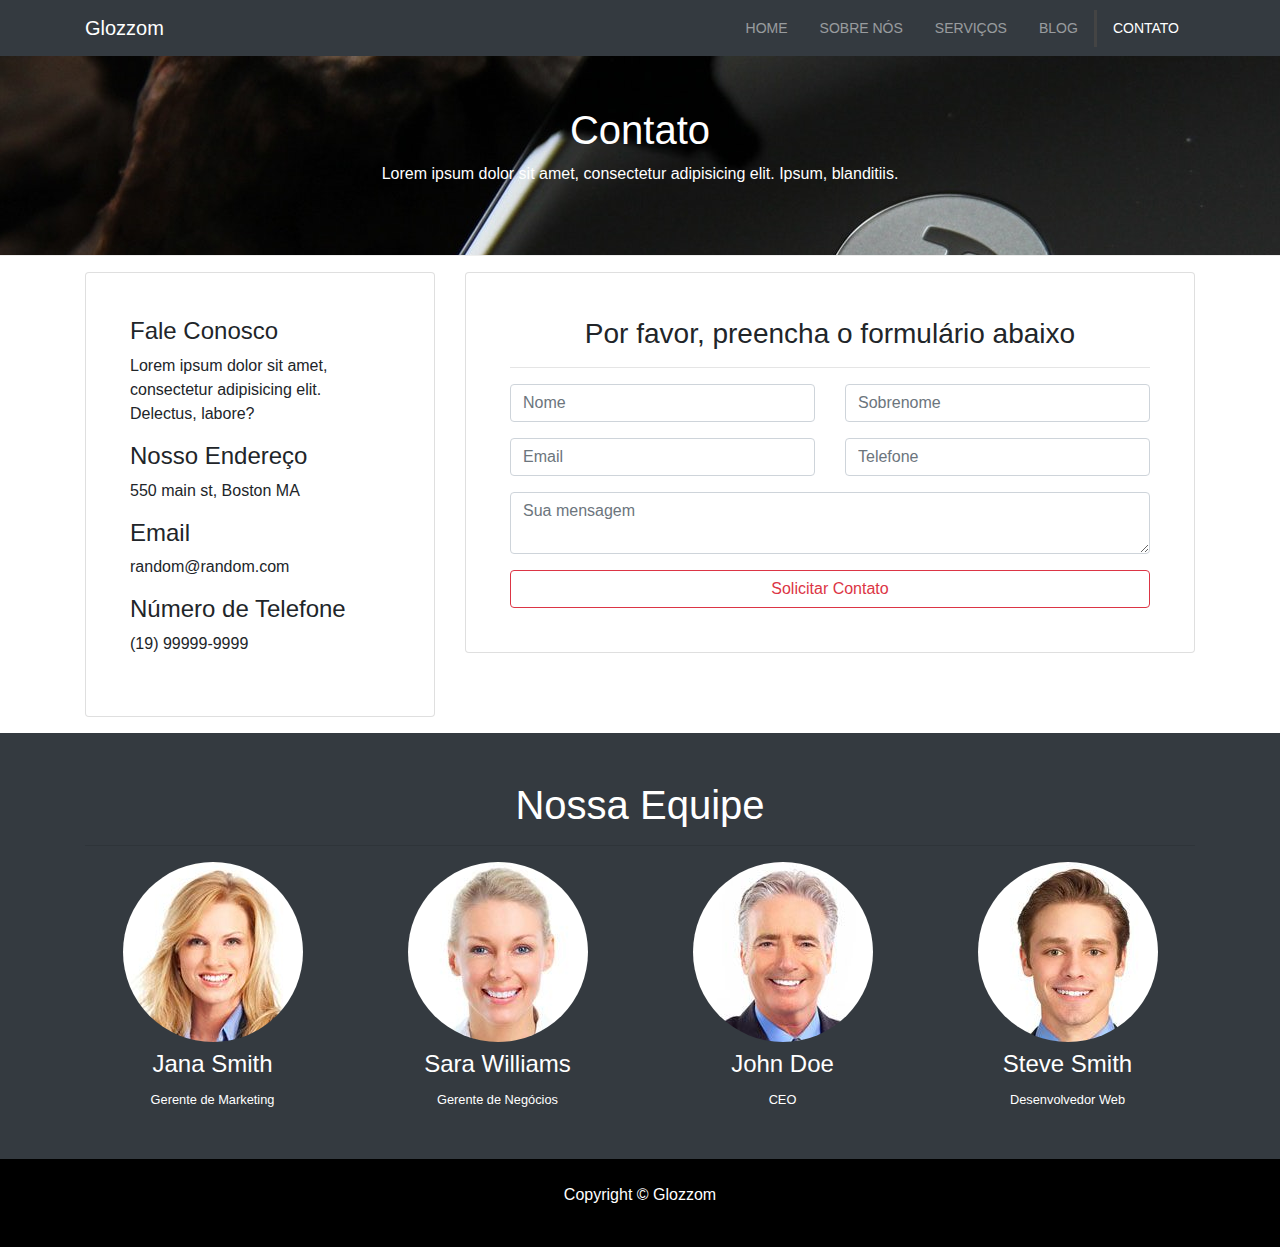
<file: contact.html>
<!DOCTYPE html>
<html lang="pt-br">

<head>
  <meta charset="UTF-8">
  <meta name="viewport" content="width=device-width, initial-scale=1.0">
  <meta http-equiv="X-UA-Compatible" content="ie=edge">
  <link rel="stylesheet" href="https://use.fontawesome.com/releases/v5.0.13/css/all.css" integrity="sha384-DNOHZ68U8hZfKXOrtjWvjxusGo9WQnrNx2sqG0tfsghAvtVlRW3tvkXWZh58N9jp"
    crossorigin="anonymous" />
  <link rel="stylesheet" href="https://maxcdn.bootstrapcdn.com/bootstrap/4.0.0/css/bootstrap.min.css" integrity="sha384-Gn5384xqQ1aoWXA+058RXPxPg6fy4IWvTNh0E263XmFcJlSAwiGgFAW/dAiS6JXm" crossorigin="anonymous">
  <link rel="stylesheet" href="css/style.css">
  <title>Glozzom Theme - Contato</title>
</head>

<body>
  <!-- NAVBAR -->
  <nav class="navbar navbar-expand-md navbar-dark bg-dark">
    <div class="container">
      <a href="index.html" class="navbar-brand">Glozzom</a>
      <button class="navbar-toggler" data-toggle="collapse" data-target="#navbarCollapse">
        <span class="navbar-toggler-icon"></span>
      </button>
      <div class="collapse navbar-collapse" id="navbarCollapse">
        <ul class="navbar-nav ml-auto">
          <li class="nav-item">
            <a href="index.html" class="nav-link">Home</a>
          </li>
          <li class="nav-item">
            <a href="about.html" class="nav-link">Sobre Nós</a>
          </li>
          <li class="nav-item">
            <a href="services.html" class="nav-link">Serviços</a>
          </li>
          <li class="nav-item">
            <a href="blog.html" class="nav-link">Blog</a>
          </li>
          <li class="nav-item active">
            <a href="contact.html" class="nav-link">Contato</a>
          </li>
        </ul>
      </div>
    </div>
  </nav>

  <!-- PAGE HEADER -->
  <header id="page-header">
    <div class="container">
      <div class="row">
        <div class="col-md-6 m-auto text-center">
          <h1>Contato</h1>
          <p>Lorem ipsum dolor sit amet, consectetur adipisicing elit. Ipsum, blanditiis.</p>
        </div>
      </div>
    </div>
  </header>

  <!-- CONTACT SECTION -->
  <section id="contact" class="py-3">
    <div class="container">
      <div class="row">
        <div class="col-md-4">
          <div class="card p-4">
            <div class="card-body">
              <h4>Fale Conosco</h4>
              <p>Lorem ipsum dolor sit amet, consectetur adipisicing elit. Delectus, labore?</p>
              <h4>Nosso Endereço</h4>
              <p>550 main st, Boston MA</p>
              <h4>Email</h4>
              <p>random@random.com</p>
              <h4>Número de Telefone</h4>
              <p>(19) 99999-9999</p>
            </div>
          </div>
        </div>
        <div class="col-md-8">
          <div class="card p-4">
            <div class="card-body">
              <h3 class="text-center">Por favor, preencha o formulário abaixo</h3>
              <hr>
              <div class="row">
                <div class="col-md-6">
                  <div class="form-group">
                    <input type="text" class="form-control" placeholder="Nome" />
                  </div>
                </div>
                <div class="col-md-6">
                  <div class="form-group">
                    <input type="text" class="form-control" placeholder="Sobrenome" />
                  </div>
                </div>
              </div>

              <div class="row">
                <div class="col-md-6">
                  <div class="form-group">
                    <input type="email" class="form-control" placeholder="Email" />
                  </div>
                </div>
                <div class="col-md-6">
                  <div class="form-group">
                    <input type="text" class="form-control" placeholder="Telefone" />
                  </div>
                </div>
              </div>

              <div class="row">
                <div class="col">
                  <div class="form-group">
                    <textarea class="form-control" placeholder="Sua mensagem"></textarea>
                  </div>
                  <input
                    type="submit"
                    class="btn btn-block btn-outline-danger"
                    value="Solicitar Contato"
                  />
                </div>
              </div>
            </div>
          </div>
        </div>
      </div>
    </div>
  </section>

  <!-- STAFF SECTION -->
  <section id="staff" class="text-white bg-dark text-center py-5">
    <div class="container">
      <h1>Nossa Equipe</h1>
      <hr>
      <div class="row">
        <div class="col-md-3">
          <img src="img/person1.jpg" alt="Jana Doe" class="img-fluid rounded-circle mb-2" />
          <h4>Jana Smith</h4>
          <small>Gerente de Marketing</small>
        </div>
        <div class="col-md-3">
          <img src="img/person2.jpg" alt="Sara Williams" class="img-fluid rounded-circle mb-2" />
          <h4>Sara Williams</h4>
          <small>Gerente de Negócios</small>
        </div>
        <div class="col-md-3">
          <img src="img/person3.jpg" alt="John Doe" class="img-fluid rounded-circle mb-2" />
          <h4>John Doe</h4>
          <small>CEO</small>
        </div>
        <div class="col-md-3">
          <img src="img/person4.jpg" alt="Steve Smith" class="img-fluid rounded-circle mb-2" />
          <h4>Steve Smith</h4>
          <small>Desenvolvedor Web</small>
        </div>
      </div>
    </div>
  </section>

  <!-- FOOTER -->
  <footer id="main-footer" class="text-center p-4">
    <div class="container">
      <div class="row">
        <div class="col">
          <p>Copyright &copy; <span id="year"></span> Glozzom</p>
        </div>
      </div>
    </div>
  </footer>

  <script src="https://code.jquery.com/jquery-3.2.1.slim.min.js" integrity="sha384-KJ3o2DKtIkvYIK3UENzmM7KCkRr/rE9/Qpg6aAZGJwFDMVNA/GpGFF93hXpG5KkN" crossorigin="anonymous"></script>
  <script src="https://cdnjs.cloudflare.com/ajax/libs/popper.js/1.12.9/umd/popper.min.js" integrity="sha384-ApNbgh9B+Y1QKtv3Rn7W3mgPxhU9K/ScQsAP7hUibX39j7fakFPskvXusvfa0b4Q" crossorigin="anonymous"></script>
  <script src="https://maxcdn.bootstrapcdn.com/bootstrap/4.0.0/js/bootstrap.min.js" integrity="sha384-JZR6Spejh4U02d8jOt6vLEHfe/JQGiRRSQQxSfFWpi1MquVdAyjUar5+76PVCmYl" crossorigin="anonymous"></script>

  <script>
    // Get the current year for the copyright
    $('#year').text(new Date().getFullYear());
  </script>
</body>
</html>
</file>
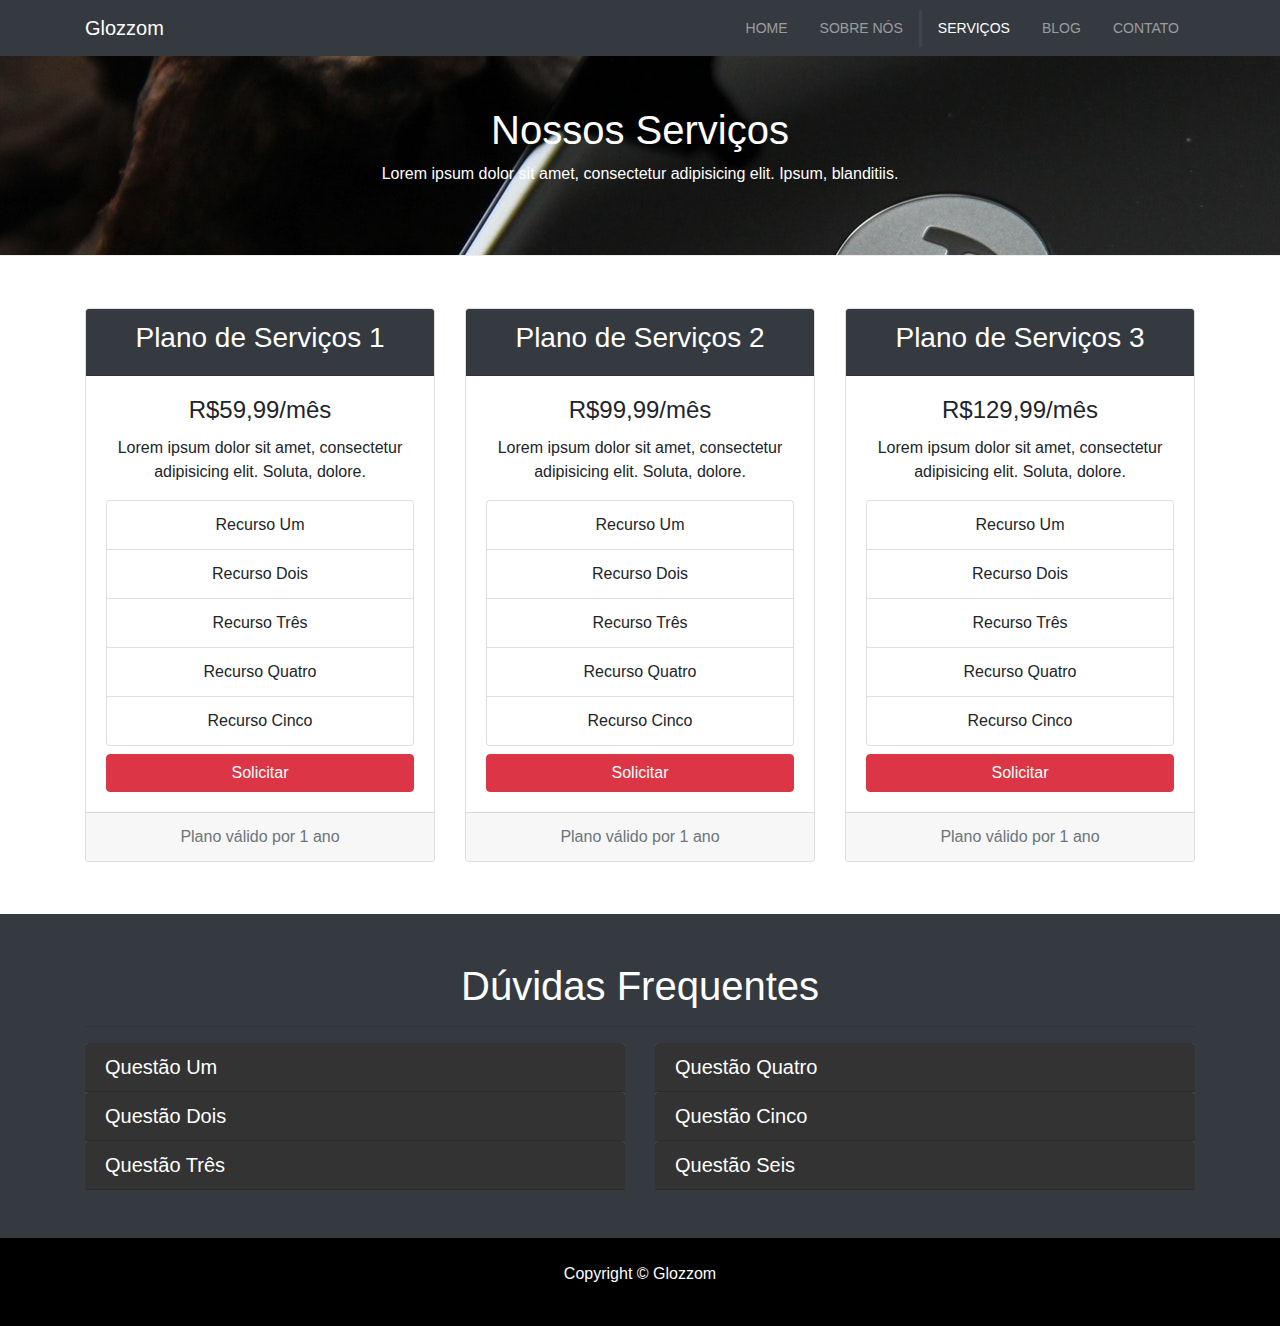
<file: services.html>
<!DOCTYPE html>
<html lang="pt-br">

<head>
  <meta charset="UTF-8">
  <meta name="viewport" content="width=device-width, initial-scale=1.0">
  <meta http-equiv="X-UA-Compatible" content="ie=edge">
  <link rel="stylesheet" href="https://use.fontawesome.com/releases/v5.0.13/css/all.css" integrity="sha384-DNOHZ68U8hZfKXOrtjWvjxusGo9WQnrNx2sqG0tfsghAvtVlRW3tvkXWZh58N9jp"
    crossorigin="anonymous" />
  <link rel="stylesheet" href="https://maxcdn.bootstrapcdn.com/bootstrap/4.0.0/css/bootstrap.min.css" integrity="sha384-Gn5384xqQ1aoWXA+058RXPxPg6fy4IWvTNh0E263XmFcJlSAwiGgFAW/dAiS6JXm" crossorigin="anonymous">
  <link rel="stylesheet" href="css/style.css">
  <title>Glozzom Theme - Serviços</title>
</head>

<body>
  <!-- NAVBAR -->
  <nav class="navbar navbar-expand-md navbar-dark bg-dark">
    <div class="container">
      <a href="index.html" class="navbar-brand">Glozzom</a>
      <button class="navbar-toggler" data-toggle="collapse" data-target="#navbarCollapse">
        <span class="navbar-toggler-icon"></span>
      </button>
      <div class="collapse navbar-collapse" id="navbarCollapse">
        <ul class="navbar-nav ml-auto">
          <li class="nav-item">
            <a href="index.html" class="nav-link">Home</a>
          </li>
          <li class="nav-item">
            <a href="about.html" class="nav-link">Sobre Nós</a>
          </li>
          <li class="nav-item active">
            <a href="services.html" class="nav-link">Serviços</a>
          </li>
          <li class="nav-item">
            <a href="blog.html" class="nav-link">Blog</a>
          </li>
          <li class="nav-item">
            <a href="contact.html" class="nav-link">Contato</a>
          </li>
        </ul>
      </div>
    </div>
  </nav>

  <!-- PAGE HEADER -->
  <header id="page-header">
    <div class="container">
      <div class="row">
        <div class="col-md-6 m-auto text-center">
          <h1>Nossos Serviços</h1>
          <p>Lorem ipsum dolor sit amet, consectetur adipisicing elit. Ipsum, blanditiis.</p>
        </div>
      </div>
    </div>
  </header>

  <!-- SERVICES SECTION -->
  <section id="services" class="py-5">
    <div class="container">
      <div class="row">
        <div class="col-md-4 mt-1 mb-1">
          <div class="card text-center">
            <div class="card-header bg-dark text-white">
              <h3>Plano de Serviços 1</h3>
            </div>
            <div class="card-body">
              <h4 class="card-title">R$59,99/mês</h4>
              <p class="card-text">
                Lorem ipsum dolor sit amet, consectetur adipisicing elit. Soluta, dolore.
              </p>
              <ul class="list-group">
                <li class="list-group-item">
                  <i class="fas fa-check"></i> Recurso Um
                </li>
                <li class="list-group-item">
                  <i class="fas fa-check"></i> Recurso Dois
                </li>
                <li class="list-group-item">
                  <i class="fas fa-check"></i> Recurso Três
                </li>
                <li class="list-group-item">
                  <i class="fas fa-check"></i> Recurso Quatro
                </li>
                <li class="list-group-item">
                  <i class="fas fa-check"></i> Recurso Cinco
                </li>
              </ul>
              <a href="#" class="btn btn-block btn-danger mt-2">Solicitar</a>
            </div>
            <div class="card-footer text-muted">Plano válido por 1 ano</div>
          </div>
        </div>

        <div class="col-md-4 mt-1 mb-1">
          <div class="card text-center">
            <div class="card-header bg-dark text-white">
              <h3>Plano de Serviços 2</h3>
            </div>
            <div class="card-body">
              <h4 class="card-title">R$99,99/mês</h4>
              <p class="card-text">
                Lorem ipsum dolor sit amet, consectetur adipisicing elit. Soluta, dolore.
              </p>
              <ul class="list-group">
                <li class="list-group-item">
                  <i class="fas fa-check"></i> Recurso Um
                </li>
                <li class="list-group-item">
                  <i class="fas fa-check"></i> Recurso Dois
                </li>
                <li class="list-group-item">
                  <i class="fas fa-check"></i> Recurso Três
                </li>
                <li class="list-group-item">
                  <i class="fas fa-check"></i> Recurso Quatro
                </li>
                <li class="list-group-item">
                  <i class="fas fa-check"></i> Recurso Cinco
                </li>
              </ul>
              <a href="#" class="btn btn-block btn-danger mt-2">Solicitar</a>
            </div>
            <div class="card-footer text-muted">Plano válido por 1 ano</div>
          </div>
        </div>

        <div class="col-md-4 mt-1 mb-1">
          <div class="card text-center">
            <div class="card-header bg-dark text-white">
              <h3>Plano de Serviços 3</h3>
            </div>
            <div class="card-body">
              <h4 class="card-title">R$129,99/mês</h4>
              <p class="card-text">
                Lorem ipsum dolor sit amet, consectetur adipisicing elit. Soluta, dolore.
              </p>
              <ul class="list-group">
                <li class="list-group-item">
                  <i class="fas fa-check"></i> Recurso Um
                </li>
                <li class="list-group-item">
                  <i class="fas fa-check"></i> Recurso Dois
                </li>
                <li class="list-group-item">
                  <i class="fas fa-check"></i> Recurso Três
                </li>
                <li class="list-group-item">
                  <i class="fas fa-check"></i> Recurso Quatro
                </li>
                <li class="list-group-item">
                  <i class="fas fa-check"></i> Recurso Cinco
                </li>
              </ul>
              <a href="#" class="btn btn-block btn-danger mt-2">Solicitar</a>
            </div>
            <div class="card-footer text-muted">Plano válido por 1 ano</div>
          </div>
        </div>
      </div>
    </div>
  </section>

  <!-- FAQ -->
  <section id="faq" class="bg-dark text-white p-5">
    <div class="container">
      <h2 class="h1 text-center">Dúvidas Frequentes</h2>
      <hr>
      <div class="row">
        <div class="col-md-6">
          <div id="accordion">
            <div class="card">
              <div class="card-header">
                <h5 class="mb-0">
                  <a href="#collapseOne" data-toggle="collapse" data-parent="#accordion">
                    Questão Um
                  </a>
                </h5>
              </div>
              <div id="collapseOne" class="collapse">
                <div class="card-body">
                  Lorem ipsum dolor sit amet, consectetur adipisicing elit. Repudiandae fuga, necessitatibus suscipit? Nemo perferendis sed nesciunt eligendi praesentium quibusdam magni eum saepe corporis dolores, consectetur facilis, nostrum neque voluptatum. Reprehenderit beatae dolor quos est aperiam laborum enim, exercitationem aliquam assumenda.
                </div>
              </div>
            </div>

            <div class="card">
              <div class="card-header">
                <h5 class="mb-0">
                  <a href="#collapseTwo" data-toggle="collapse" data-parent="#accordion">
                    Questão Dois
                  </a>
                </h5>
              </div>
              <div id="collapseTwo" class="collapse">
                <div class="card-body">
                  Lorem ipsum dolor sit amet, consectetur adipisicing elit. Repudiandae fuga, necessitatibus suscipit? Nemo perferendis sed nesciunt eligendi praesentium quibusdam magni eum saepe corporis dolores, consectetur facilis, nostrum neque voluptatum. Reprehenderit beatae dolor quos est aperiam laborum enim, exercitationem aliquam assumenda.
                </div>
              </div>
            </div>

            <div class="card">
              <div class="card-header">
                <h5 class="mb-0">
                  <a href="#collapseThree" data-toggle="collapse" data-parent="#accordion">
                    Questão Três
                  </a>
                </h5>
              </div>
              <div id="collapseThree" class="collapse">
                <div class="card-body">
                  Lorem ipsum dolor sit amet, consectetur adipisicing elit. Repudiandae fuga, necessitatibus suscipit? Nemo perferendis sed nesciunt eligendi praesentium quibusdam magni eum saepe corporis dolores, consectetur facilis, nostrum neque voluptatum. Reprehenderit beatae dolor quos est aperiam laborum enim, exercitationem aliquam assumenda.
                </div>
              </div>
            </div>
          </div>
        </div>

        <div class="col-md-6">
          <div id="accordion">
            <div class="card">
              <div class="card-header">
                <h5 class="mb-0">
                  <a href="#collapseFour" data-toggle="collapse" data-parent="#accordion">
                    Questão Quatro
                  </a>
                </h5>
              </div>
              <div id="collapseFour" class="collapse">
                <div class="card-body">
                  Lorem ipsum dolor sit amet, consectetur adipisicing elit. Repudiandae fuga, necessitatibus suscipit? Nemo perferendis sed nesciunt eligendi praesentium quibusdam magni eum saepe corporis dolores, consectetur facilis, nostrum neque voluptatum. Reprehenderit beatae dolor quos est aperiam laborum enim, exercitationem aliquam assumenda.
                </div>
              </div>
            </div>

            <div class="card">
              <div class="card-header">
                <h5 class="mb-0">
                  <a href="#collapseFive" data-toggle="collapse" data-parent="#accordion">
                    Questão Cinco
                  </a>
                </h5>
              </div>
              <div id="collapseFive" class="collapse">
                <div class="card-body">
                  Lorem ipsum dolor sit amet, consectetur adipisicing elit. Repudiandae fuga, necessitatibus suscipit? Nemo perferendis sed nesciunt eligendi praesentium quibusdam magni eum saepe corporis dolores, consectetur facilis, nostrum neque voluptatum. Reprehenderit beatae dolor quos est aperiam laborum enim, exercitationem aliquam assumenda.
                </div>
              </div>
            </div>

            <div class="card">
              <div class="card-header">
                <h5 class="mb-0">
                  <a href="#collapseSix" data-toggle="collapse" data-parent="#accordion">
                    Questão Seis
                  </a>
                </h5>
              </div>
              <div id="collapseSix" class="collapse">
                <div class="card-body">
                  Lorem ipsum dolor sit amet, consectetur adipisicing elit. Repudiandae fuga, necessitatibus suscipit? Nemo perferendis sed nesciunt eligendi praesentium quibusdam magni eum saepe corporis dolores, consectetur facilis, nostrum neque voluptatum. Reprehenderit beatae dolor quos est aperiam laborum enim, exercitationem aliquam assumenda.
                </div>
              </div>
            </div>
          </div>
        </div>
      </div>
    </div>
  </section>

  <!-- FOOTER -->
  <footer id="main-footer" class="text-center p-4">
    <div class="container">
      <div class="row">
        <div class="col">
          <p>Copyright &copy; <span id="year"></span> Glozzom</p>
        </div>
      </div>
    </div>
  </footer>

  <script src="https://code.jquery.com/jquery-3.2.1.slim.min.js" integrity="sha384-KJ3o2DKtIkvYIK3UENzmM7KCkRr/rE9/Qpg6aAZGJwFDMVNA/GpGFF93hXpG5KkN" crossorigin="anonymous"></script>
  <script src="https://cdnjs.cloudflare.com/ajax/libs/popper.js/1.12.9/umd/popper.min.js" integrity="sha384-ApNbgh9B+Y1QKtv3Rn7W3mgPxhU9K/ScQsAP7hUibX39j7fakFPskvXusvfa0b4Q" crossorigin="anonymous"></script>
  <script src="https://maxcdn.bootstrapcdn.com/bootstrap/4.0.0/js/bootstrap.min.js" integrity="sha384-JZR6Spejh4U02d8jOt6vLEHfe/JQGiRRSQQxSfFWpi1MquVdAyjUar5+76PVCmYl" crossorigin="anonymous"></script>

  <script>
    // Get the current year for the copyright
    $('#year').text(new Date().getFullYear());
  </script>
</body>
</html>
</file>
<file: css/style.css>
.navbar .nav-item > .nav-link {
	font-size: 14px;
	text-transform: uppercase;
	padding-left: 1rem;
	padding-right: 1rem;
}

.navbar .nav-item.active {
	border-left: 3px solid #444;
}

.carousel-item {
	height: 450px;
}

.carousel-image-1 {
	background-image: url('../img/image1.jpg');
	background-size: cover;
}

.carousel-image-2 {
	background-image: url('../img/image2.jpg');
	background-size: cover;
}

.carousel-image-3 {
	background-image: url('../img/image3.jpg');
	background-size: cover;
}

#home-heading {
	position: relative;
	min-height: 200px;
	background-image: url('../img/lights.jpg');
	background-attachment: fixed;
	background-repeat: no-repeat;
	text-align: center;
	color: white;
	overflow-x: hidden;
}

.dark-overlay {
	position: absolute;
	top: 0;
	left: 0;
	width: 100%;
	height: 100%;
	background-color: rgba(0, 0, 0, 0.7);
}

#video-play {
	position: relative;
	min-height: 200px;
	background-image: url('../img/media.jpg');
	background-attachment: fixed;
	background-position: 0 -300px;
	background-repeat: no-repeat;
	text-align: center;
	color: white;
	overflow: hidden;
}

#video-play a {
	color: white;
}

#page-header {
	height: 200px;
	background-image: url('../img/image1.jpg');
	background-position: 0 -360px;
	background-attachment: fixed;
	color: white;
	border-bottom: 1px solid #eee;
	padding-top: 50px;
}

#about-img {
	margin-top: -50px;
}

#faq .card {
	border: #444;
}

#faq a {
	text-decoration: none;
	color: white;
}

#faq .card-body, #faq .card-header {
	background-color: #333;
}

#main-footer {
	color: white;
	background-color: black;
}
</file>
